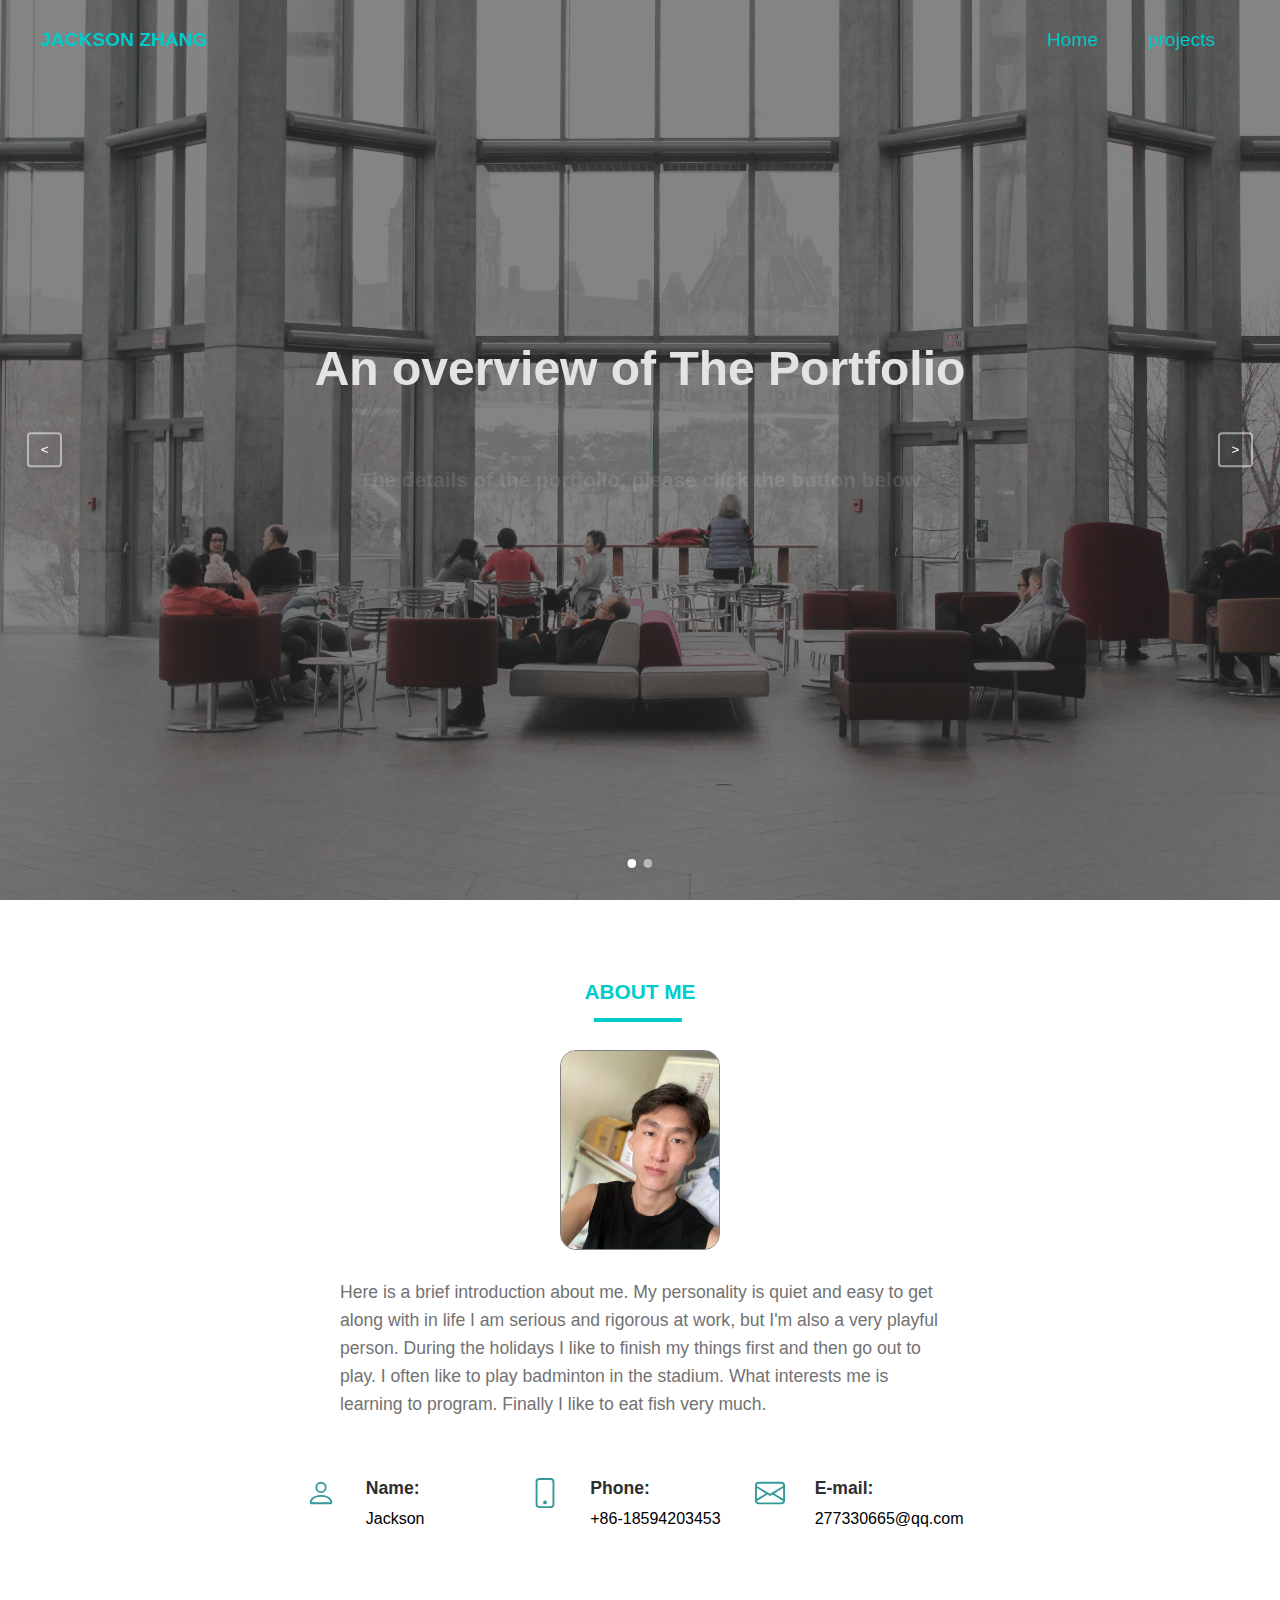
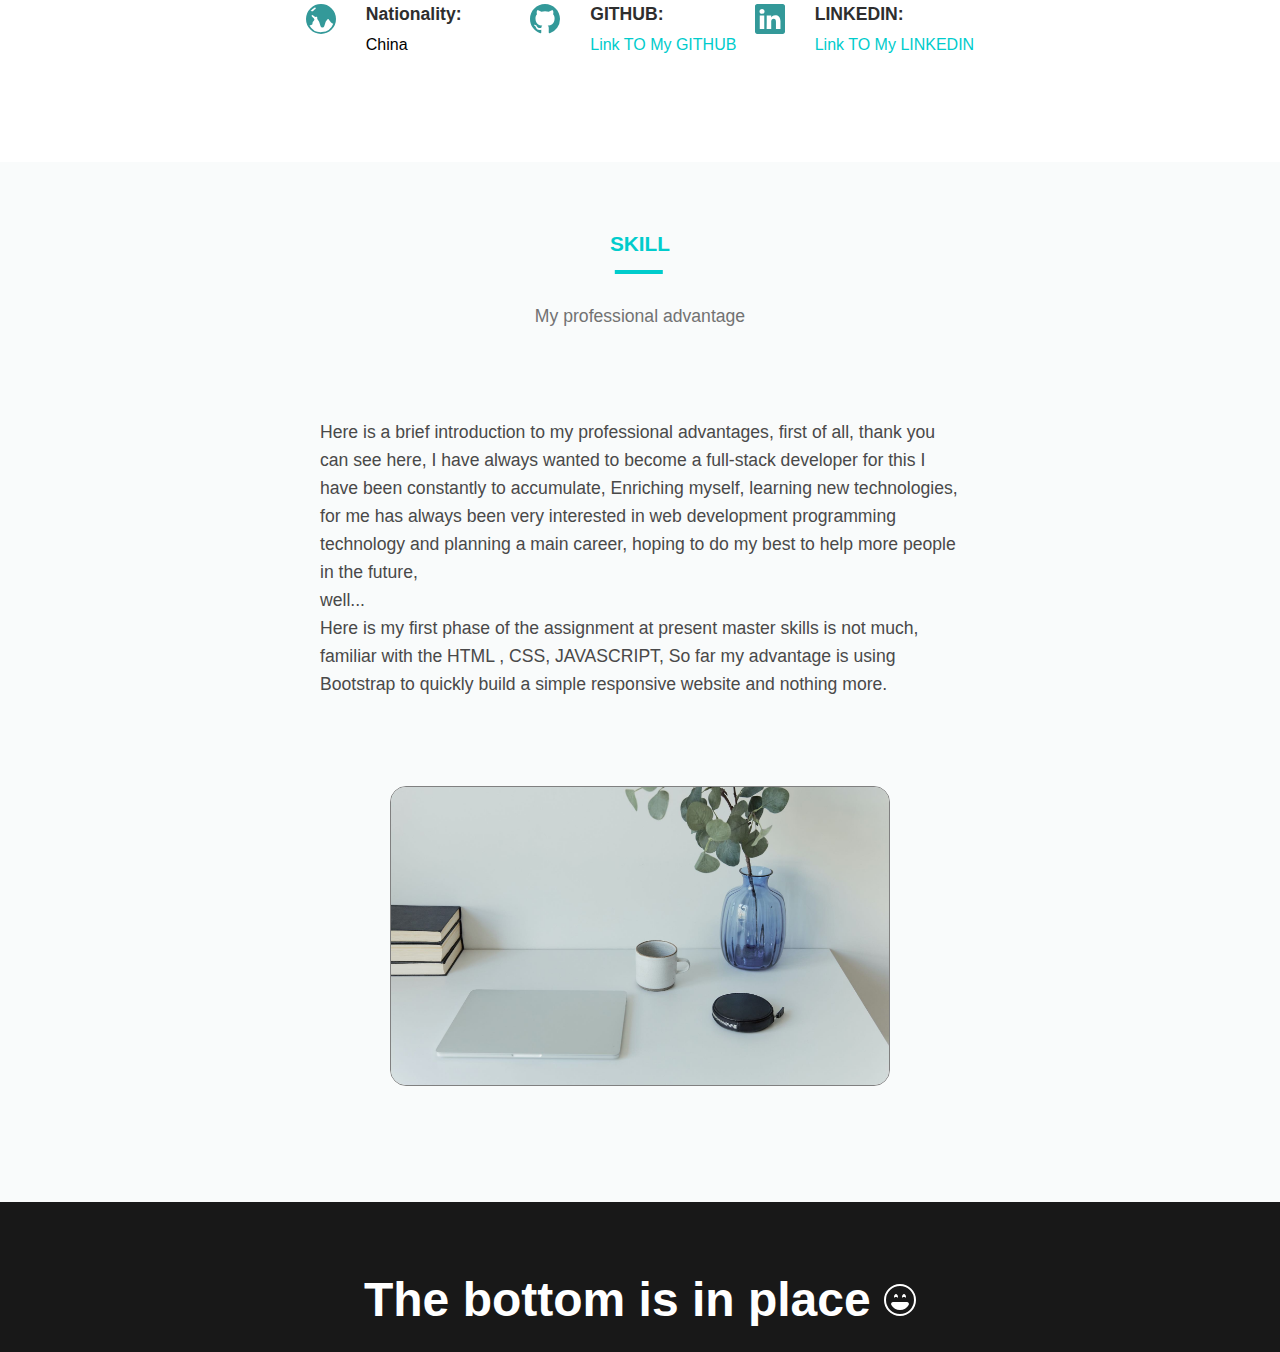
<file: index.html>
<!DOCTYPE html>
<html lang="en">
<head>
    <meta charset="UTF-8">
    <meta http-equiv="X-UA-Compatible" content="IE=edge">
    <meta name="viewport" content="width=device-width, initial-scale=1.0">
    <title>Jackson's portfolio</title>
    <link rel="stylesheet" href="./libs/bootstrap-5.2.2-dist/css/bootstrap-grid.min.css">
    <link rel="stylesheet" href="./libs/glide/glide.core.min.css">
    <link rel="stylesheet" href="./libs/glide/glide.theme.min.css">
    <link rel="stylesheet" href="./style.css/index.min.css">
    <script src="./libs/Jquery/Jquery3.6.js"></script>
    <script src="./libs/bootstrap-5.2.2-dist/js/bootstrap.bundle.min.js"></script>
</head>
<body>

    <header>
        <div class="logo">JACKSON ZHANG</div>
        <nav>
            <a href="./index.html">Home</a>
            <a class="line" href="./projects.html">projects</a>
        </nav>
    </header>
    <div class="glide">
        <div class="glide__track" data-glide-el="track">
            <div class="glide__slides">
                <div class="glide__slide">
                    <div class="slide-caption">
                        <h1>An overview of The Portfolio</h1>
                        <h3>
                            The details of the portfolio, please click the button below
                        </h3>
                        <button class="explore-btn" onclick="window.location.href='./projects.html'">
                            <svg xmlns="http://www.w3.org/2000/svg" width="16" height="16" fill="currentColor" class="bi bi-kanban" viewBox="0 0 16 16">
                                <path d="M13.5 1a1 1 0 0 1 1 1v12a1 1 0 0 1-1 1h-11a1 1 0 0 1-1-1V2a1 1 0 0 1 1-1h11zm-11-1a2 2 0 0 0-2 2v12a2 2 0 0 0 2 2h11a2 2 0 0 0 2-2V2a2 2 0 0 0-2-2h-11z"/>
                                <path d="M6.5 3a1 1 0 0 1 1-1h1a1 1 0 0 1 1 1v3a1 1 0 0 1-1 1h-1a1 1 0 0 1-1-1V3zm-4 0a1 1 0 0 1 1-1h1a1 1 0 0 1 1 1v7a1 1 0 0 1-1 1h-1a1 1 0 0 1-1-1V3zm8 0a1 1 0 0 1 1-1h1a1 1 0 0 1 1 1v10a1 1 0 0 1-1 1h-1a1 1 0 0 1-1-1V3z"/>
                              </svg>
                            Portfolio</button>
                    </div>
                    <div class="backdrop"></div>
                    <img src="./images/pexels-jane-doan-1024248.jpg" alt="">
                </div>
        
                <div class="glide__slide">
                    <div class="slide-caption top">
                        <h1>Introduce Myself</h1>
                        <h3>
                            The details of the video, please click the button below
                        </h3>
                        <button class="explore-btn" onclick="window.location.href='#'">YouTube</button>   
                    </div> 
                    <div class="backdrop"></div>
                    <img src="./videos/zhangzhen.jpg" alt="">    
                </div>       
            </div>
        </div>
        <div class="glide__arrows" data-glide-el="controls">
            <button class="glide__arrow glide__arrow--left" data-glide-dir="<">
                <
                    </button>
                    <button class="glide__arrow glide__arrow--right" data-glide-dir=">">
                        >
                            </button>
        </div>
        <div class="glide__bullets" data-glide-el="controls[nav]">
            <button class="glide__bullet" data-glide-dir="=0"></button>
            <button class="glide__bullet" data-glide-dir="=1"></button>
        </div>
    </div>
    <div class="content-wrapper">
        <section class="about-Me">
            <h2 class="title1">ABOUT ME</h2>
            <img src="./images/zhang.jpg.jpg" alt="">
            <p class="intro">
                Here is a brief introduction about me.
                My personality is quiet and easy to get along with in life
                I am serious and rigorous at work, but I'm also a very playful person.
                During the holidays I like to finish my things first and then go out to play.
                I often like to play badminton in the stadium.
                What interests me is learning to program.
                Finally I like to eat fish very much. 
            </p>
            <div class="features">
                <div class="feature">
                    <svg xmlns="http://www.w3.org/2000/svg" width="25" height="25" style="color: #339999;" fill="currentColor" class="bi bi-person" viewBox="0 0 16 16">
                        <path d="M8 8a3 3 0 1 0 0-6 3 3 0 0 0 0 6Zm2-3a2 2 0 1 1-4 0 2 2 0 0 1 4 0Zm4 8c0 1-1 1-1 1H3s-1 0-1-1 1-4 6-4 6 3 6 4Zm-1-.004c-.001-.246-.154-.986-.832-1.664C11.516 10.68 10.289 10 8 10c-2.29 0-3.516.68-4.168 1.332-.678.678-.83 1.418-.832 1.664h10Z"/>
                      </svg>
                      <h4 class="feature-title">Name:</h4>
                      <p class="featuer-content">Jackson</p>
                </div>
                <div class="feature">
                    <svg xmlns="http://www.w3.org/2000/svg" width="25" height="25" style="color: #339999;"  fill="currentColor" class="bi bi-phone" viewBox="0 0 16 16">
                        <path d="M11 1a1 1 0 0 1 1 1v12a1 1 0 0 1-1 1H5a1 1 0 0 1-1-1V2a1 1 0 0 1 1-1h6zM5 0a2 2 0 0 0-2 2v12a2 2 0 0 0 2 2h6a2 2 0 0 0 2-2V2a2 2 0 0 0-2-2H5z"/>
                        <path d="M8 14a1 1 0 1 0 0-2 1 1 0 0 0 0 2z"/>
                      </svg>
                      <h4 class="feature-title">Phone:</h4>
                      <p class="featuer-content">+86-18594203453</p>
                </div>
                <div class="feature">
                    <svg xmlns="http://www.w3.org/2000/svg" width="25" height="25" style="color: #339999;"  fill="currentColor" class="bi bi-envelope" viewBox="0 0 16 16">
                        <path d="M0 4a2 2 0 0 1 2-2h12a2 2 0 0 1 2 2v8a2 2 0 0 1-2 2H2a2 2 0 0 1-2-2V4Zm2-1a1 1 0 0 0-1 1v.217l7 4.2 7-4.2V4a1 1 0 0 0-1-1H2Zm13 2.383-4.708 2.825L15 11.105V5.383Zm-.034 6.876-5.64-3.471L8 9.583l-1.326-.795-5.64 3.47A1 1 0 0 0 2 13h12a1 1 0 0 0 .966-.741ZM1 11.105l4.708-2.897L1 5.383v5.722Z"/>
                      </svg>
                      <h4 class="feature-title">E-mail:</h4>
                      <p class="featuer-content">277330665@qq.com</p>
                </div>
                <div class="feature">
                    <svg xmlns="http://www.w3.org/2000/svg" width="25" height="25"  style="color: #339999;"  fill="currentColor" class="bi bi-globe-central-south-asia" viewBox="0 0 16 16">
                        <path d="M8 0a8 8 0 1 0 0 16A8 8 0 0 0 8 0ZM4.882 1.731a.482.482 0 0 0 .14.291.487.487 0 0 1-.126.78l-.291.146a.721.721 0 0 0-.188.135l-.48.48a1 1 0 0 1-1.023.242l-.02-.007a.996.996 0 0 0-.462-.04 7.03 7.03 0 0 1 2.45-2.027Zm-3 9.674.86-.216a1 1 0 0 0 .758-.97v-.184a1 1 0 0 1 .445-.832l.04-.026a1 1 0 0 0 .152-1.54L3.121 6.621a.414.414 0 0 1 .542-.624l1.09.818a.5.5 0 0 0 .523.047.5.5 0 0 1 .724.447v.455a.78.78 0 0 0 .131.433l.795 1.192a1 1 0 0 1 .116.238l.73 2.19a1 1 0 0 0 .949.683h.058a1 1 0 0 0 .949-.684l.73-2.189a1 1 0 0 1 .116-.238l.791-1.187A.454.454 0 0 1 11.743 8c.16 0 .306.084.392.218.557.875 1.63 2.282 2.365 2.282a.61.61 0 0 0 .04-.001 7.003 7.003 0 0 1-12.658.905Z"/>
                      </svg>
                      <h4 class="feature-title">Nationality:</h4>
                      <p class="featuer-content">China</p>
                </div>
                <div class="feature">
                    <svg xmlns="http://www.w3.org/2000/svg" width="25" height="25" style="color: #339999;"  fill="currentColor" class="bi bi-github" viewBox="0 0 16 16">
                        <path d="M8 0C3.58 0 0 3.58 0 8c0 3.54 2.29 6.53 5.47 7.59.4.07.55-.17.55-.38 0-.19-.01-.82-.01-1.49-2.01.37-2.53-.49-2.69-.94-.09-.23-.48-.94-.82-1.13-.28-.15-.68-.52-.01-.53.63-.01 1.08.58 1.23.82.72 1.21 1.87.87 2.33.66.07-.52.28-.87.51-1.07-1.78-.2-3.64-.89-3.64-3.95 0-.87.31-1.59.82-2.15-.08-.2-.36-1.02.08-2.12 0 0 .67-.21 2.2.82.64-.18 1.32-.27 2-.27.68 0 1.36.09 2 .27 1.53-1.04 2.2-.82 2.2-.82.44 1.1.16 1.92.08 2.12.51.56.82 1.27.82 2.15 0 3.07-1.87 3.75-3.65 3.95.29.25.54.73.54 1.48 0 1.07-.01 1.93-.01 2.2 0 .21.15.46.55.38A8.012 8.012 0 0 0 16 8c0-4.42-3.58-8-8-8z"/>
                      </svg>
                      <h4 class="feature-title">GITHUB:</h4>
                      <a href="https://github.com/zyf531" target="_blank"><p class="featuer-content">Link TO My GITHUB</p></a>
                      
                </div>
                <div class="feature">
                    <svg xmlns="http://www.w3.org/2000/svg" width="25" height="25" style="color: #339999;" fill="currentColor" class="bi bi-linkedin" viewBox="0 0 16 16">
                        <path d="M0 1.146C0 .513.526 0 1.175 0h13.65C15.474 0 16 .513 16 1.146v13.708c0 .633-.526 1.146-1.175 1.146H1.175C.526 16 0 15.487 0 14.854V1.146zm4.943 12.248V6.169H2.542v7.225h2.401zm-1.2-8.212c.837 0 1.358-.554 1.358-1.248-.015-.709-.52-1.248-1.342-1.248-.822 0-1.359.54-1.359 1.248 0 .694.521 1.248 1.327 1.248h.016zm4.908 8.212V9.359c0-.216.016-.432.08-.586.173-.431.568-.878 1.232-.878.869 0 1.216.662 1.216 1.634v3.865h2.401V9.25c0-2.22-1.184-3.252-2.764-3.252-1.274 0-1.845.7-2.165 1.193v.025h-.016a5.54 5.54 0 0 1 .016-.025V6.169h-2.4c.03.678 0 7.225 0 7.225h2.4z"/>
                      </svg>
                      <h4 class="feature-title">LINKEDIN:</h4>
                      <a href="https://www.linkedin.cn/in/%E9%98%B5-%E5%BC%A0-976037173" target="_blank"><p class="featuer-content">Link TO My LINKEDIN</p></a>
            
                </div>
            </div>
        </section>
        <section class="wrappers section-bg">
            <h2 class="title1">SKILL</h2>
            <p class="intro">
                My professional advantage
            </p>
            <div class="container">
                <div class="speech-itme">
                    <p>
                        Here is a brief introduction to my professional advantages,
                         first of all, thank you can see here,
                          I have always wanted to become a full-stack developer for this I have been constantly to accumulate, Enriching myself,
                           learning new technologies, for me has always been very interested in web development programming technology and planning a main career, 
                           hoping to do my best to help more people in the future, 
                           <br> well...
                           <br> Here is my first phase of the assignment at present master skills is not much, 
                           familiar with the HTML , CSS, JAVASCRIPT, 
                            So far my advantage is using Bootstrap to quickly build a simple responsive website and nothing more. 
                    </p>
                </div>
            </div>
            <div class="images">
                <img src="./images/illustration.jpg" alt="">
            </div>
        </section>
    </div>
    <footer>
        <div class="footer-menus">
            <p>The bottom is in place
                <svg xmlns="http://www.w3.org/2000/svg" width="16" height="16" fill="currentColor" class="bi bi-emoji-laughing" viewBox="0 0 16 16">
                    <path d="M8 15A7 7 0 1 1 8 1a7 7 0 0 1 0 14zm0 1A8 8 0 1 0 8 0a8 8 0 0 0 0 16z"/>
                    <path d="M12.331 9.5a1 1 0 0 1 0 1A4.998 4.998 0 0 1 8 13a4.998 4.998 0 0 1-4.33-2.5A1 1 0 0 1 4.535 9h6.93a1 1 0 0 1 .866.5zM7 6.5c0 .828-.448 0-1 0s-1 .828-1 0S5.448 5 6 5s1 .672 1 1.5zm4 0c0 .828-.448 0-1 0s-1 .828-1 0S9.448 5 10 5s1 .672 1 1.5z"/>
                  </svg>
            </p>
        </div>
        <div class="scrollTop">
            <a href="#">
                <svg xmlns="http://www.w3.org/2000/svg" width="16" height="16" fill="currentColor" class="bi bi-arrow-up-square" viewBox="0 0 16 16">
                    <path fill-rule="evenodd" d="M15 2a1 1 0 0 0-1-1H2a1 1 0 0 0-1 1v12a1 1 0 0 0 1 1h12a1 1 0 0 0 1-1V2zM0 2a2 2 0 0 1 2-2h12a2 2 0 0 1 2 2v12a2 2 0 0 1-2 2H2a2 2 0 0 1-2-2V2zm8.5 9.5a.5.5 0 0 1-1 0V5.707L5.354 7.854a.5.5 0 1 1-.708-.708l3-3a.5.5 0 0 1 .708 0l3 3a.5.5 0 0 1-.708.708L8.5 5.707V11.5z"/>
                  </svg>
            </a>
          </div>
    </footer>
    <script src="./libs/anime/anime.min.js"></script>
    <script src="./libs/glide/glide.min.js"></script>
    <script src="./index.js"></script>

</body>
</html>
</file>
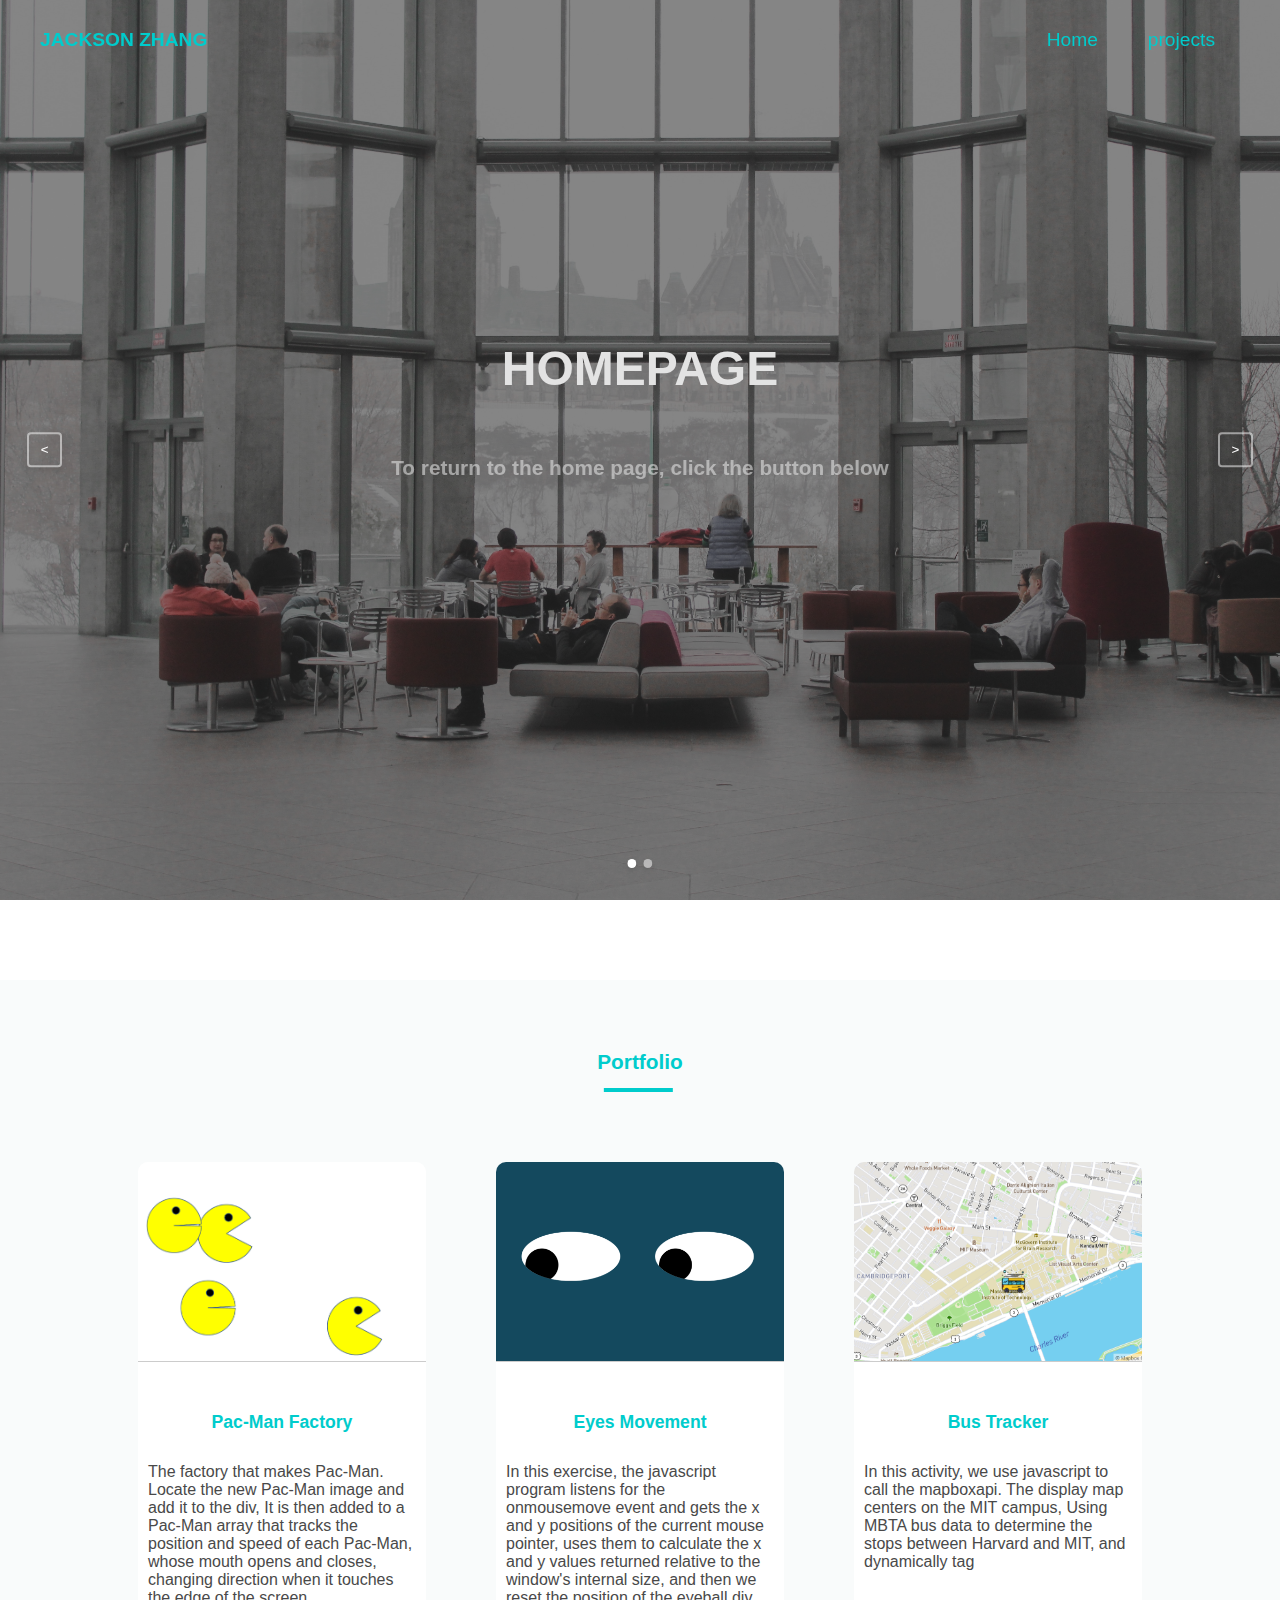
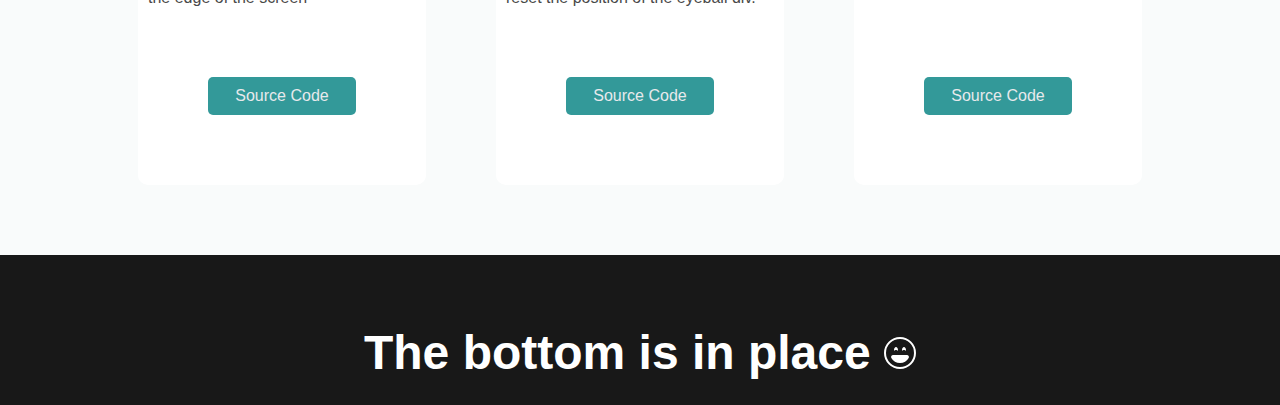
<file: projects.html>
<!DOCTYPE html>
<html lang="en">
<head>
    <meta charset="UTF-8">
    <meta http-equiv="X-UA-Compatible" content="IE=edge">
    <meta name="viewport" content="width=device-width, initial-scale=1.0">
    <title>Document</title>
    <link rel="stylesheet" href="./libs/bootstrap-5.2.2-dist/css/bootstrap-grid.min.css">
    <link rel="stylesheet" href="./libs/glide/glide.core.min.css">
    <link rel="stylesheet" href="./libs/glide/glide.theme.min.css">
    <link rel="stylesheet" href="./style.css/projects.min.css">
    <script src="./libs/Jquery/Jquery3.6.js"></script>
    <script src="./libs/bootstrap-5.2.2-dist/js/bootstrap.bundle.min.js"></script>
</head>
<body>

    <header>
        <div class="logo">JACKSON ZHANG</div>
        <nav>
            <a href="./index.html">Home</a>
            <a class="line" href="#">projects</a>
        </nav>
    </header>
    <div class="glide">
        <div class="glide__track" data-glide-el="track">
            <div class="glide__slides">
                <div class="glide__slide">
                    <div class="slide-caption">
                        <h1>HOMEPAGE</h1>
                        <h3>
                            To return to the home page, click the button below
                        </h3>
                        <button class="explore-btn" onclick="window.location.href='./index.html'">
                            <svg xmlns="http://www.w3.org/2000/svg" width="16" height="16" fill="currentColor" class="bi bi-house-heart-fill" viewBox="0 0 16 16">
                                <path d="M7.293 1.5a1 1 0 0 1 1.414 0L11 3.793V2.5a.5.5 0 0 1 .5-.5h1a.5.5 0 0 1 .5.5v3.293l2.354 2.353a.5.5 0 0 1-.708.707L8 2.207 1.354 8.853a.5.5 0 1 1-.708-.707L7.293 1.5Z"/>
                                <path d="m14 9.293-6-6-6 6V13.5A1.5 1.5 0 0 0 3.5 15h9a1.5 1.5 0 0 0 1.5-1.5V9.293Zm-6-.811c1.664-1.673 5.825 1.254 0 5.018-5.825-3.764-1.664-6.691 0-5.018Z"/>
                              </svg>
                            Homepage</button>
                    </div>
                    <div class="backdrop"></div>
                    <img src="./images/pexels-jane-doan-1024248.jpg" alt="">
                </div>
        
                <div class="glide__slide">
                    <div class="slide-caption top">
                        <h1>Introduce Myself</h1>
                        <h3>
                            The details of the video, please click the button below
                        </h3>
                        <button class="explore-btn" onclick="window.location.href='#'">YouTube</button>   
                    </div> 
                    <div class="backdrop"></div>
                    <video src="./videos/zhangzhen.mp4" muted autoplay loop ></video>   
                </div>       
            </div>
        </div>
        <div class="glide__arrows" data-glide-el="controls">
            <button class="glide__arrow glide__arrow--left" data-glide-dir="<">
                <
                    </button>
                    <button class="glide__arrow glide__arrow--right" data-glide-dir=">">
                        >
                            </button>
        </div>
        <div class="glide__bullets" data-glide-el="controls[nav]">
            <button class="glide__bullet" data-glide-dir="=0"></button>
            <button class="glide__bullet" data-glide-dir="=1"></button>
        </div>
    </div>
    <div class="content-wrapper section-bg">
        <section class="title">
            <h1 class="title1">Portfolio</h1>
        </section>
        <div class="items">
            <div class="card" style="width: 18rem;">
                <img src="./images/Pac-Man.png" class="card-img-top" alt="Pac-Man">
                <div class="card-body">
                  <h5 class="card-title">Pac-Man Factory</h5>
                  <p class="card-text">The factory that makes Pac-Man.
                    Locate the new Pac-Man image and add it to the div, 
                    It is then added to a Pac-Man array that tracks the position and speed of each Pac-Man,
                     whose mouth opens and closes, changing direction when it touches the edge of the screen
                      </p>
                  <a href="https://github.com/zyf531/Pac-Man" target="_blank" class="btn btn-primary">Source Code</a>
                </div>
            </div>
            <div class="card" style="width: 18rem;">
                <img src="./images/eye.png" class="card-img-top" alt="eye">
                <div class="card-body">
                  <h5 class="card-title">Eyes Movement</h5>
                  <p class="card-text">In this exercise, the javascript program listens for the onmousemove event and gets the x and y positions of the current mouse pointer,
                     uses them to calculate the x and y values returned relative to the window's internal size,
                      and then we reset the position of the eyeball div.</p>
                  <a href="https://github.com/zyf531/Eyes/" target="_blank" class="btn btn-primary">Source Code</a>
                </div>
            </div>
            <div class="card" style="width: 18rem;">
                <img src="./images/bus.png" class="card-img-top" alt="bus">
                <div class="card-body">
                  <h5 class="card-title">Bus Tracker </h5>
                  <p class="card-text">In this activity, we use javascript to call the mapboxapi.
                    The display map centers on the MIT campus,
                     Using MBTA bus data to determine the stops between Harvard and MIT,
                      and dynamically tag
                    <br><br><br>
                 </p>
                  <a href="https://github.com/zyf531/Bus-Tracking" target="_blank" class="btn btn-primary">Source Code</a>
                </div>
            </div>
        </div>
    </div>
    <footer>
        <div class="footer-menus">
            <p>The bottom is in place
                <svg xmlns="http://www.w3.org/2000/svg" width="16" height="16" fill="currentColor" class="bi bi-emoji-laughing" viewBox="0 0 16 16">
                    <path d="M8 15A7 7 0 1 1 8 1a7 7 0 0 1 0 14zm0 1A8 8 0 1 0 8 0a8 8 0 0 0 0 16z"/>
                    <path d="M12.331 9.5a1 1 0 0 1 0 1A4.998 4.998 0 0 1 8 13a4.998 4.998 0 0 1-4.33-2.5A1 1 0 0 1 4.535 9h6.93a1 1 0 0 1 .866.5zM7 6.5c0 .828-.448 0-1 0s-1 .828-1 0S5.448 5 6 5s1 .672 1 1.5zm4 0c0 .828-.448 0-1 0s-1 .828-1 0S9.448 5 10 5s1 .672 1 1.5z"/>
                  </svg>
            </p>
        </div>
        <div class="scrollTop">
            <a href="#">
                <svg xmlns="http://www.w3.org/2000/svg" width="16" height="16" fill="currentColor" class="bi bi-arrow-up-square" viewBox="0 0 16 16">
                    <path fill-rule="evenodd" d="M15 2a1 1 0 0 0-1-1H2a1 1 0 0 0-1 1v12a1 1 0 0 0 1 1h12a1 1 0 0 0 1-1V2zM0 2a2 2 0 0 1 2-2h12a2 2 0 0 1 2 2v12a2 2 0 0 1-2 2H2a2 2 0 0 1-2-2V2zm8.5 9.5a.5.5 0 0 1-1 0V5.707L5.354 7.854a.5.5 0 1 1-.708-.708l3-3a.5.5 0 0 1 .708 0l3 3a.5.5 0 0 1-.708.708L8.5 5.707V11.5z"/>
                  </svg>
            </a>
          </div>
    </footer>
    <script src="./libs/anime/anime.min.js"></script>
    <script src="./libs/glide/glide.min.js"></script>
    <script src="./index.js"></script>

</body>
</html>
</file>
<file: style.css/index.min.css>
*{margin:0;padding:0;box-sizing:border-box;font-family:Helvetica, "PingFang SC", "Microsft Yahei", sans-serif}img{width:100%}:root{--primary-color:#00cccc;--secondary-color:#e3e3e3;--text-darker:#339999;--backdrop-color:rgba(42,42,42,0.69)}header{width:100vw;height:80px;display:flex;padding:0 40px;justify-content:space-between;align-items:center;position:relative;z-index:200}header .logo{font-size:1.2rem;font-weight:bolder;color:var(--primary-color)}header nav{display:flex;justify-content:space-around}header nav a{color:var(--primary-color);text-decoration:none;margin:0 25px;font-size:1.2rem;transition:0.4s}header nav :hover{color:#009966}header.sticky{position:fixed;background-color:white;box-shadow:0 0 18px rgba(0,0,0,0.2);animation:dropDown 0.5s ease-in-out forwards}@keyframes dropDown{0%{transform:translateY(-100px)}100%{transform:translateY(0)}}.glide{position:relative;top:-80px;z-index:50}.glide__slide img,.glide__slide video{width:100vw;height:100vh;object-fit:cover}.slide-caption{position:absolute;z-index:70;color:var(--secondary-color);text-align:center;max-width:60vw}.glide__slide{display:flex;align-items:center;justify-content:center}.slide-caption h1{font-size:3rem;font-weight:bolder}.slide-caption h3{font-size:1.3rem;font-weight:bolder;margin:50px 0}.slide-caption.top{max-width:80vw;top:100px}.slide-caption>*{opacity:0}.backdrop{background:var(--backdrop-color);z-index:60;position:absolute;width:100%;height:100%;left:0;top:0;opacity:0.5}.explore-btn{padding:10px 30px;background-color:var(--text-darker);border:0;border-radius:5px;color:#e7e9ec;font-size:1rem;cursor:pointer;outline:none;transition:0.4s}.explore-btn:hover{background-color:#009966}.content-wrapper{display:flex;align-items:center;justify-content:center;flex-direction:column}.content-wrapper img{width:160px;height:200px;margin-top:28px;border-radius:1rem;border:1px solid grey;object-fit:cover;object-position:top center}section{display:grid;justify-items:center;max-width:1180px;padding:0 80px}.section-bg{position:relative}.section-bg::before{content:"";display:block;position:absolute;background-color:#f9fbfb;width:100vw;height:100%;z-index:-1}.title1{font-size:1.3rem;color:var(--primary-color)}.title1::after{content:"";display:block;width:80%;height:4px;background-color:var(--primary-color);margin-top:14px;transform:translateX(10%)}.intro{margin:28px 0 60px 0;font-size:1.1rem;color:#727272;max-width:600px;line-height:28px}.about-Me{padding-bottom:32px}.features{display:grid;grid-template-columns:repeat(3, 1fr);grid-template-rows:repeat(2, 126px);column-gap:5px}.feature{display:grid;grid-template-areas:"icon title" "icon content";grid-template-columns:60px 1fr;grid-template-rows:1fr 3fr}.feature a{color:var(--primary-color);text-decoration:none}.feature a:hover{color:var(--text-darker)}.feature svg{grid-area:icon;font-size:1.1rem;width:30px;height:30px}.feature-title{grid-area:title;font-size:1.1rem;color:#2e2e2e}.feature-content{grid-area:content;color:#8b8b8b;margin-top:8px}.wrappers{max-width:unset;padding:0;padding-top:70px;padding-bottom:100px;text-align:center;display:grid}.images img{width:500px;height:300px;display:inline-block;margin-bottom:1rem;border:1px solid grey;border-radius:1rem;vertical-align:top;object-fit:cover;object-position:bottom center}.speech-itme{display:inline-block;justify-content:center;max-width:640px}.speech-itme p{display:inline-block;text-align:left;margin:28px 0 60px 0;font-size:1.1rem;color:#494949;line-height:28px}footer{margin-top:120px;background-color:#181818;display:grid;justify-items:center;padding-top:70px;padding-bottom:25px;margin:0}footer .scrollTop a svg{width:32px;height:32px;display:flex;justify-content:center;align-items:center;color:var(--primary-color);position:fixed;bottom:60px;right:30px}.footer-menus{width:100%;max-width:1180px;position:relative;display:flex;justify-content:center}.footer-menus p{font-size:3rem;color:white;font-weight:bolder}.footer-menus p svg{width:32px;height:32px}@media screen and (max-width: 950px){.features{grid-template-columns:repeat(2, 1fr);grid-auto-rows:unset;gap:20px}.intro{max-width:450px}.speech-itme p{max-width:450px}}@media screen and (max-width: 768px){html{font-size:14px}.images img{width:350px;height:200px}}@media screen and (max-width: 575px){.slide-caption h1{font-size:28px}.slide-caption h3{font-size:14px}.footer-menus p{font-size:28px}.footer-menus p svg{width:28px;height:28px}.explore-btn{font-size:14px;padding:8px 18px}.features{grid-template-columns:1fr}header{padding:0 20px}header nav a{margin:0 15px}}
</file>
<file: style.css/projects.min.css>
*{margin:0;padding:0;box-sizing:border-box;font-family:Helvetica, "PingFang SC", "Microsft Yahei", sans-serif}img{width:100%}:root{--primary-color:#00cccc;--secondary-color:#e3e3e3;--text-darker:#339999;--backdrop-color:rgba(42,42,42,0.69)}header{width:100vw;height:80px;display:flex;padding:0 40px;justify-content:space-between;align-items:center;position:relative;z-index:200}header .logo{font-size:1.2rem;font-weight:bolder;color:var(--primary-color)}header nav{display:flex;justify-content:space-around}header nav a{color:var(--primary-color);text-decoration:none;margin:0 25px;font-size:1.2rem;transition:0.4s}header nav :hover{color:#009966}header.sticky{position:fixed;background-color:white;box-shadow:0 0 18px rgba(0,0,0,0.2);animation:dropDown 0.5s ease-in-out forwards}@keyframes dropDown{0%{transform:translateY(-100px)}100%{transform:translateY(0)}}.glide{position:relative;top:-80px;z-index:50}.glide__slide img,.glide__slide video{width:100vw;height:100vh;object-fit:cover}.slide-caption{position:absolute;z-index:70;color:var(--secondary-color);text-align:center;max-width:60vw}.glide__slide{display:flex;align-items:center;justify-content:center}.slide-caption h1{font-size:3rem;font-weight:bolder}.slide-caption h3{font-size:1.3rem;font-weight:bolder;margin:50px 0}.slide-caption.top{max-width:80vw;top:100px}.slide-caption>*{opacity:0}.backdrop{background:var(--backdrop-color);z-index:60;position:absolute;width:100%;height:100%;left:0;top:0;opacity:0.5}.explore-btn{padding:10px 30px;background-color:var(--text-darker);border:0;border-radius:5px;color:#e7e9ec;font-size:1rem;cursor:pointer;outline:none;transition:0.4s}.explore-btn:hover{background-color:#009966}.content-wrapper{display:flex;align-items:center;justify-content:center;flex-direction:column}.section-bg{position:relative}.section-bg::before{content:"";display:block;position:absolute;background-color:#f9fbfb;width:100vw;height:100%;z-index:-1}.title1{font-size:1.3rem;color:var(--primary-color);margin-top:70px;margin-bottom:70px}.title1::after{content:"";display:block;width:80%;height:4px;background-color:var(--primary-color);margin-top:14px;transform:translateX(10%)}.items{display:grid;grid-template-columns:repeat(3, 1fr);gap:70px;margin-bottom:70px}.items .card{background-color:white;border-radius:10px}.items .card p{color:#494949;margin:20px 10px 0 10px}.items .card .btn{display:block;background-color:var(--text-darker);text-align:center;border-radius:5px;color:#e7e9ec;font-size:1rem;cursor:pointer;outline:none;transition:0.4s}.items .card .btn-primary{padding:10px 0;margin:70px}.items .card a{text-decoration:none}.items img{display:inline-block;margin-bottom:1rem;object-fit:cover;object-position:top center;height:200px;border-bottom:1px solid #cccccc;border-radius:10px 10px 0 0}h5{color:var(--primary-color);text-align:center;font-size:1.1rem;margin:30px}footer{margin-top:120px;background-color:#181818;display:grid;justify-items:center;padding-top:70px;padding-bottom:25px;margin:0}footer .scrollTop a svg{width:32px;height:32px;display:flex;justify-content:center;align-items:center;color:var(--primary-color);position:fixed;bottom:60px;right:30px}.footer-menus{width:100%;max-width:1180px;position:relative;display:flex;justify-content:center}.footer-menus p{font-size:3rem;color:white;font-weight:bolder}.footer-menus p svg{width:32px;height:32px}@media screen and (max-width: 1100px){.items{grid-template-columns:repeat(2, 1fr)}}@media screen and (max-width: 950px){.features{grid-template-columns:repeat(2, 1fr);grid-auto-rows:unset;gap:20px}.intro{max-width:450px}.speech-itme p{max-width:450px}}@media screen and (max-width: 768px){html{font-size:14px}.images img{width:350px;height:200px}.items{gap:35px}}@media screen and (max-width: 575px){.slide-caption h1{font-size:28px}.slide-caption h3{font-size:14px}.footer-menus p{font-size:28px}.footer-menus p svg{width:28px;height:28px}.explore-btn{font-size:14px;padding:8px 18px}.features{grid-template-columns:1fr}.items{grid-template-columns:1fr}header{padding:20px}header nav a{margin:0 15px}}
</file>
